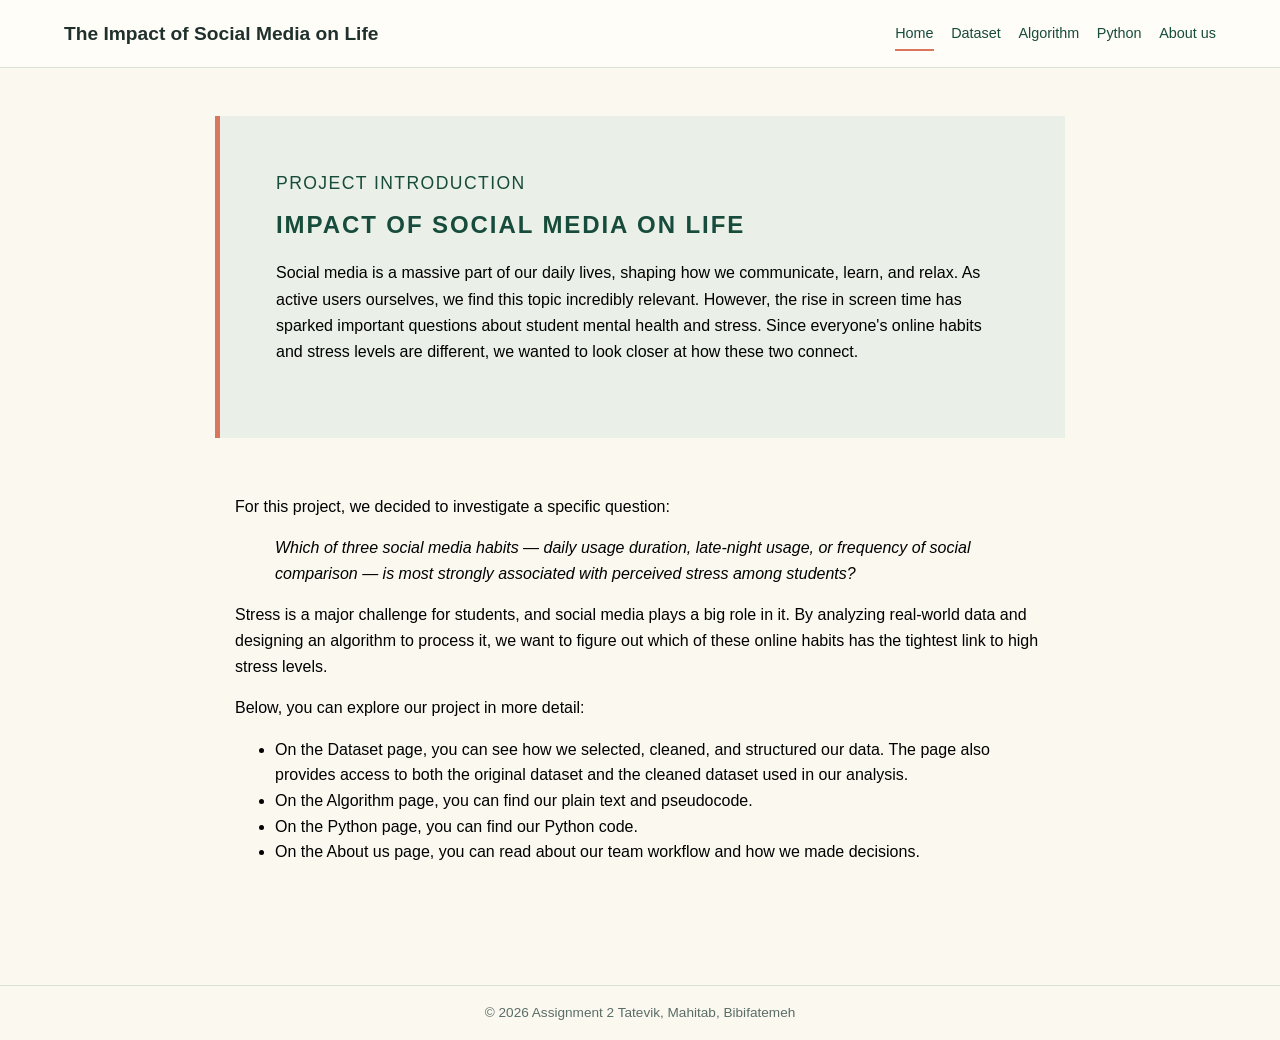
<file: index.html>
<!DOCTYPE html>
<html lang="en">
<head>
	<meta charset="UTF-8">
	<meta name="viewport" content="width=device-width, initial-scale=1.0">
	<meta name="description" content="Assignment 2: Design Algorithms">
	<title>Impact of social Media</title>
	<link rel="stylesheet" href="style.css">
</head>
<body>
	<header class="site-header">
		<a class="site-name" href="index.html">  The Impact of Social Media on Life </a>
		<nav aria-label="Main navigation">
			<a href="index.html"aria-current="page">Home</a>
			<a href="dataset.html">Dataset</a>
			<a href="algorithm.html" >Algorithm</a>
			<a href="Python.html">Python</a>
			<a href="People.html">About us</a>
		</nav>
	</header>

	<main class="page-content">
            <section class="welcome" aria-labelledby="welcome-title">
                <h1 id="welcome-title"class="eyebrow">Project Introduction</h1>
                <h2 class="eyebrow">Impact of social media on life</h2>
            
                <p>
                    Social media is a massive part of our daily lives, shaping how we
                    communicate, learn, and relax. As active users ourselves, we find
                    this topic incredibly relevant. However, the rise in screen time
                    has sparked important questions about student mental health and
                    stress. Since everyone's online habits and stress levels are
                    different, we wanted to look closer at how these two connect.
                </p>
			</section>    
		<section  class= "specific-question">
                <p>
                    For this project, we decided to investigate a specific question:
                </p>
            
                <blockquote>
                    <em>
                        Which of three social media habits — daily usage duration,
                        late-night usage, or frequency of social comparison — is
                        most strongly associated with perceived stress among students?
                    </em>
                </blockquote>
            
                <p>
                    Stress is a major challenge for students, and social media plays
                    a big role in it. By analyzing real-world data and designing an
                    algorithm to process it, we want to figure out which of these
                    online habits has the tightest link to high stress levels.
                </p>
            
                <p>Below, you can explore our project in more detail:</p>
            
                <ul>
                    <li>
                        On the Dataset page, you can see how we selected, cleaned, and structured our data.
						The page also provides access to both the original dataset
						and the cleaned dataset used in our analysis. 
                    </li>
                    <li>
                        On the Algorithm page, you can find our plain text
                        and pseudocode.
                    </li>
					 <li>
                        On the Python page, you can find our Python code.
                    </li>
                    <li>
                        On the About us page, you can read about our team
                        workflow and how we made decisions.
                    </li>
                </ul>
            
             </section>
        </main>
		<footer class="site-footer">
			<p>&copy; 2026  Assignment 2          Tatevik, Mahitab, Bibifatemeh</p>
		</footer>
</body>
</html>
</file>
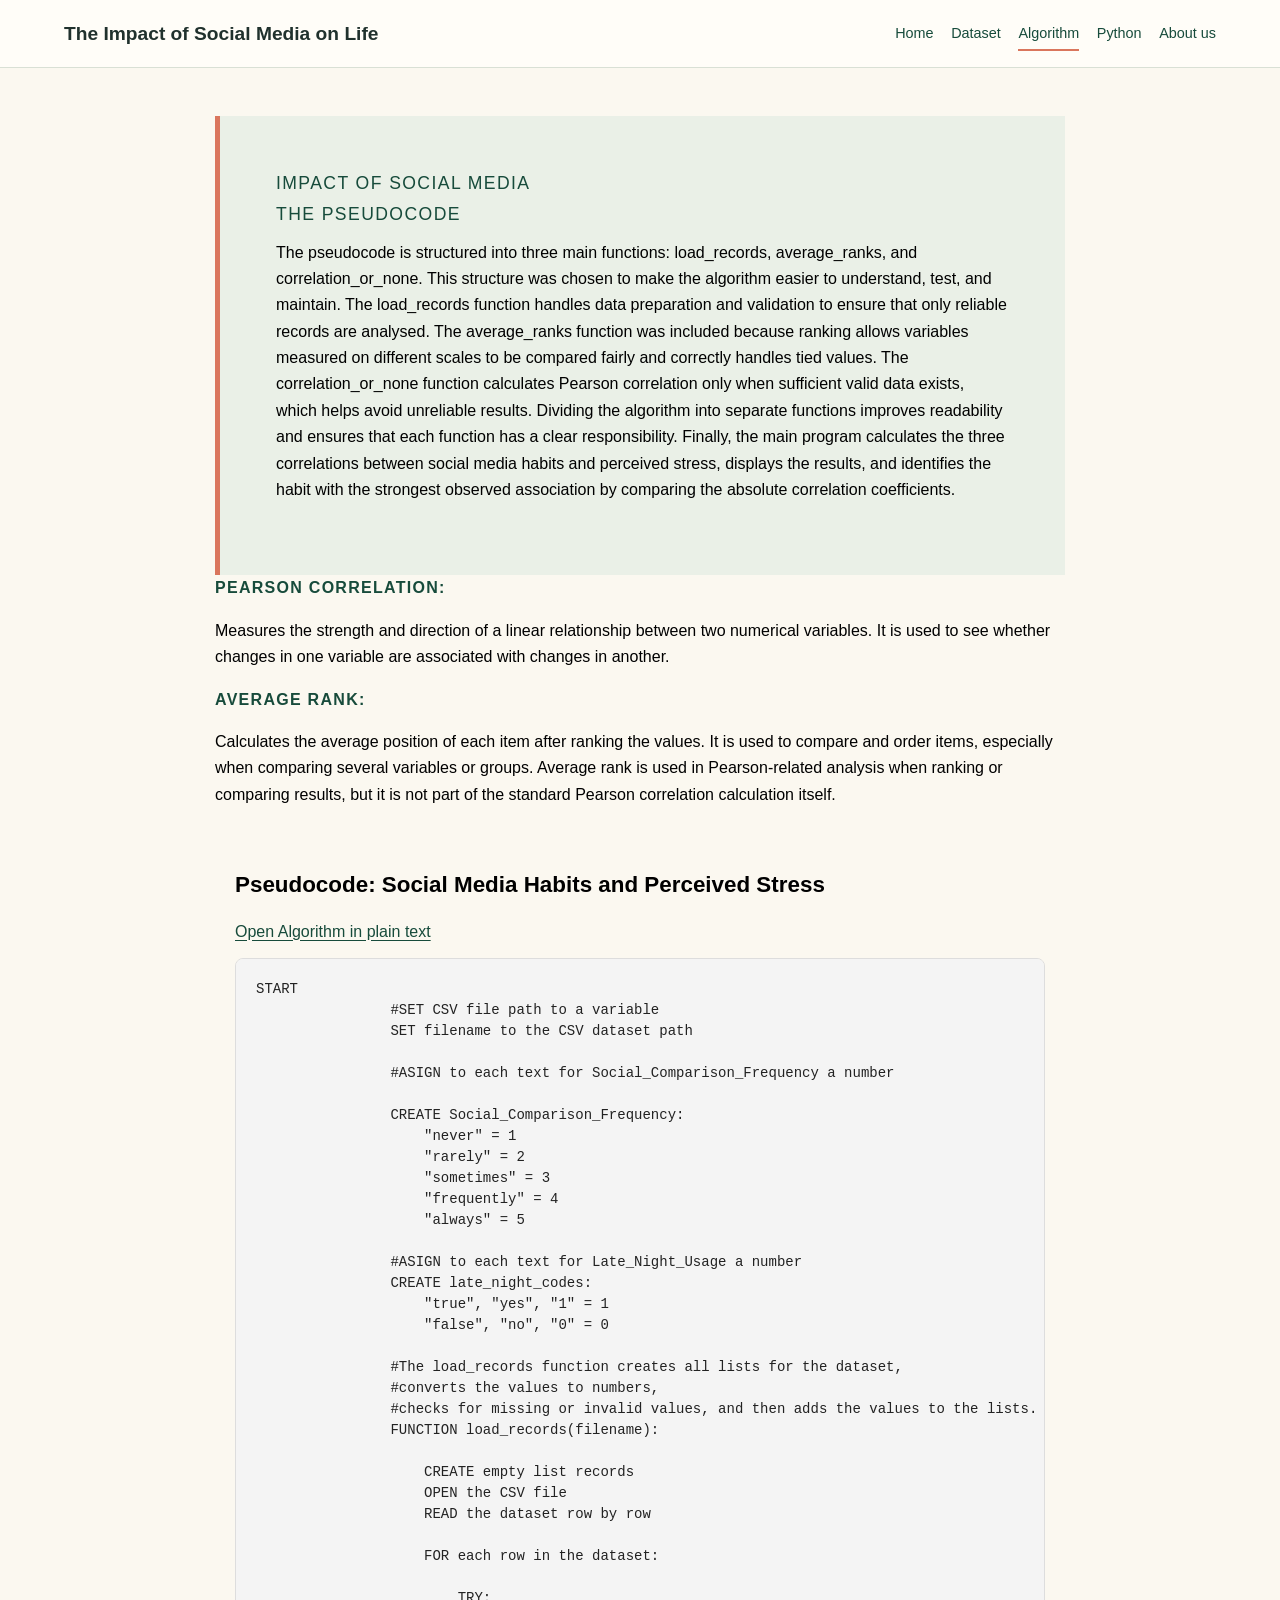
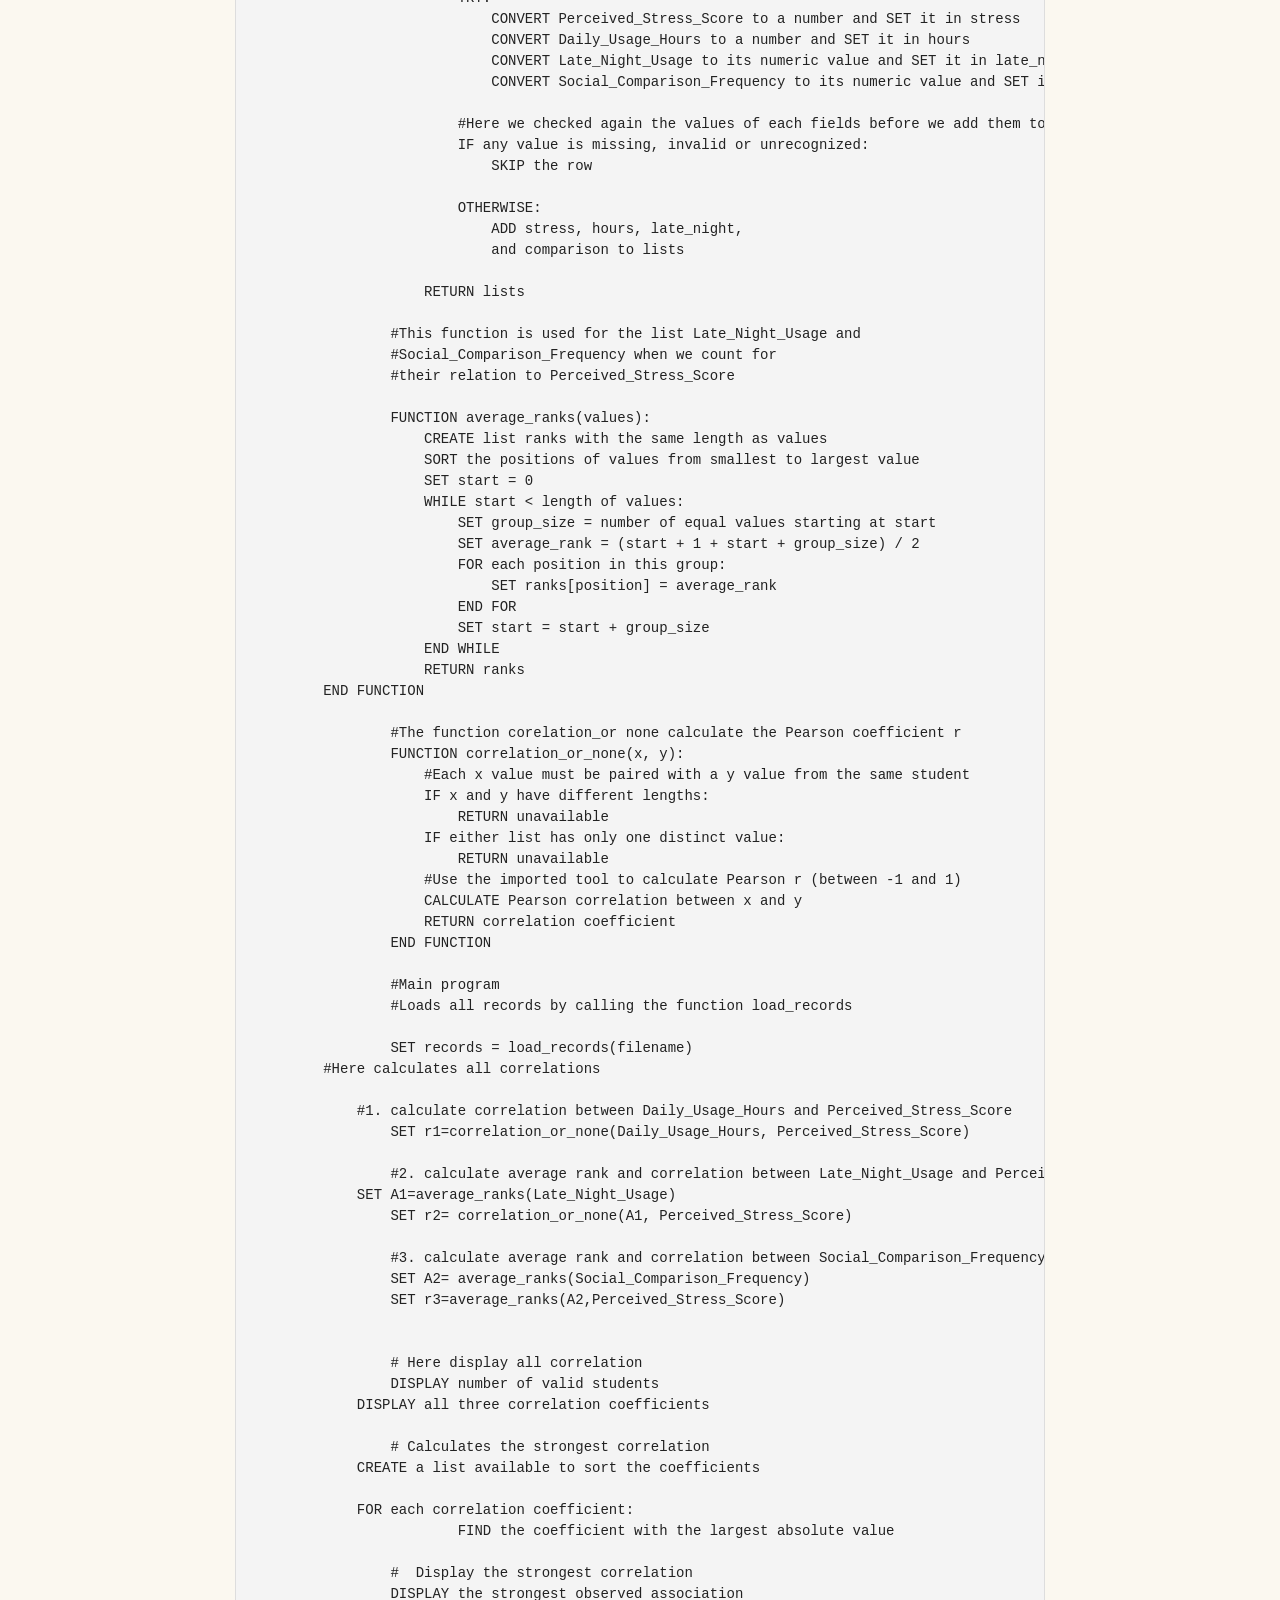
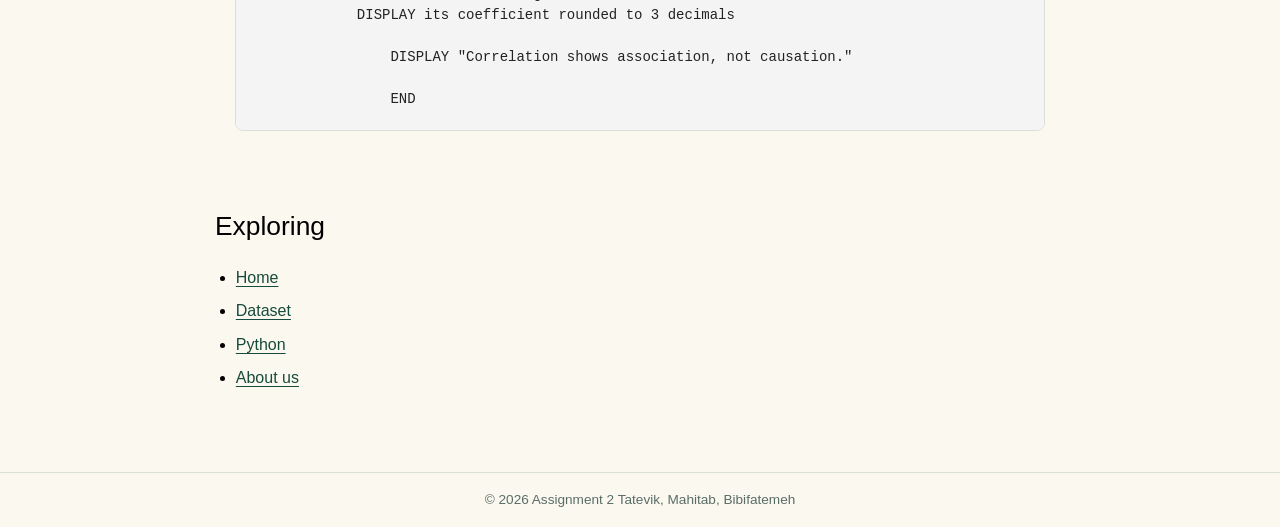
<file: algorithm.html>
<!DOCTYPE html>
<html lang="en">
<head>
	<meta charset="UTF-8">
	<meta name="viewport" content="width=device-width, initial-scale=1.0">
	<meta name="description" content="Assignment 2: Design Algorithms">
	<title>Impact of social Media</title>
	<link rel="stylesheet" href="style.css">
</head>
<body>
	<header class="site-header">
		<a class="site-name" href="index.html">  The Impact of Social Media on Life </a>
		<nav aria-label="Main navigation">
			<a href="index.html">Home</a>
			<a href="dataset.html">Dataset</a>
			<a href="algorithm.html" aria-current="page">Algorithm</a>
			<a href="Python.html">Python</a>
			<a href="People.html">About us</a>
		</nav>
	</header>

	<main class="page-content">
		<section class="welcome" aria-labelledby="dataset-title">
			<h1 id="title"  class="eyebrow">Impact of Social Media</h1>
			<h1 id="title"  class="eyebrow">The pseudocode</h1>
			<p>The pseudocode is structured into three main functions: load_records, average_ranks, and correlation_or_none. 
				This structure was chosen to make the algorithm easier to understand, test, and maintain. 
				The load_records function handles data preparation and validation to ensure that only reliable records are analysed. 
				The average_ranks function was included because ranking allows variables measured on different scales to be compared fairly and correctly handles tied values.
				The correlation_or_none function calculates Pearson correlation only when sufficient valid data exists, which helps avoid unreliable results. 
				Dividing the algorithm into separate functions improves readability and ensures that each function has a clear responsibility.
				Finally, the main program calculates the three correlations between social media habits and perceived stress, displays the results, 
				and identifies the habit with the strongest observed association by comparing the absolute correlation coefficients.</p>
		</section>
		<section class="dataset">
		<p id="title"  class="eyebrow">Pearson correlation:</p>	
		<p> Measures the strength and direction of a linear relationship between two numerical variables. 
				It is used to see whether changes in one variable are associated with changes in another.</p>	
		<p id="title"  class="eyebrow">Average rank: </p>	
		<p>
				Calculates the average position of each item after ranking the values. It is used to compare and order items,
				especially when comparing several variables or groups. Average rank is used in Pearson-related analysis when ranking or comparing results, 
				but it is not part of the standard Pearson correlation calculation itself.</p>
		</section>	
		<section class="pseudocode">
		  <h2>Pseudocode: Social Media Habits and Perceived Stress
		 </h2>
		<a href="Plaintext.html">Open Algorithm in plain text</a>
		  <pre><code>START
		#SET CSV file path to a variable
		SET filename to the CSV dataset path
        
		#ASIGN to each text for Social_Comparison_Frequency a number
			    
		CREATE Social_Comparison_Frequency:
		    "never" = 1
		    "rarely" = 2
		    "sometimes" = 3
		    "frequently" = 4
		    "always" = 5
			  
		#ASIGN to each text for Late_Night_Usage a number
		CREATE late_night_codes:
		    "true", "yes", "1" = 1
		    "false", "no", "0" = 0
		
		#The load_records function creates all lists for the dataset, 
		#converts the values to numbers, 
		#checks for missing or invalid values, and then adds the values to the lists.
		FUNCTION load_records(filename):
		
		    CREATE empty list records
		    OPEN the CSV file
		    READ the dataset row by row
		
		    FOR each row in the dataset:
		
		        TRY:
		            CONVERT Perceived_Stress_Score to a number and SET it in stress
		            CONVERT Daily_Usage_Hours to a number and SET it in hours
		            CONVERT Late_Night_Usage to its numeric value and SET it in late_night
		            CONVERT Social_Comparison_Frequency to its numeric value and SET it in comparison
			  
	        	#Here we checked again the values of each fields before we add them to lists
		        IF any value is missing, invalid or unrecognized:
		            SKIP the row
		
		        OTHERWISE:
		            ADD stress, hours, late_night,
		            and comparison to lists
		
		    RETURN lists
		
		#This function is used for the list Late_Night_Usage and  
		#Social_Comparison_Frequency when we count for 
		#their relation to Perceived_Stress_Score 
			  
		FUNCTION average_ranks(values):
		    CREATE list ranks with the same length as values
		    SORT the positions of values from smallest to largest value
		    SET start = 0
		    WHILE start < length of values:
		        SET group_size = number of equal values starting at start
		        SET average_rank = (start + 1 + start + group_size) / 2
		        FOR each position in this group:
		            SET ranks[position] = average_rank
		        END FOR
		        SET start = start + group_size
		    END WHILE
		    RETURN ranks
        END FUNCTION

		#The function corelation_or none calculate the Pearson coefficient r
		FUNCTION correlation_or_none(x, y):
		    #Each x value must be paired with a y value from the same student
		    IF x and y have different lengths:
		        RETURN unavailable
		    IF either list has only one distinct value:
		        RETURN unavailable
		    #Use the imported tool to calculate Pearson r (between -1 and 1)
		    CALCULATE Pearson correlation between x and y
		    RETURN correlation coefficient
		END FUNCTION

		#Main program 
		#Loads all records by calling the function load_records
				
		SET records = load_records(filename)
        #Here calculates all correlations 
			
	    #1. calculate correlation between Daily_Usage_Hours and Perceived_Stress_Score
		SET r1=correlation_or_none(Daily_Usage_Hours, Perceived_Stress_Score)
				
		#2. calculate average rank and correlation between Late_Night_Usage and Perceived_Stress_Score			
	    SET A1=average_ranks(Late_Night_Usage)
		SET r2= correlation_or_none(A1, Perceived_Stress_Score) 
				
		#3. calculate average rank and correlation between Social_Comparison_Frequency and Perceived_Stress_Score		
		SET A2=	average_ranks(Social_Comparison_Frequency)
		SET r3=average_ranks(A2,Perceived_Stress_Score)
		
	
		# Here display all correlation 
		DISPLAY number of valid students
	    DISPLAY all three correlation coefficients

		# Calculates the strongest correlation
	    CREATE a list available to sort the coefficients
		
	    FOR each correlation coefficient:
			FIND the coefficient with the largest absolute value

		#  Display the strongest correlation 
		DISPLAY the strongest observed association
	    DISPLAY its coefficient rounded to 3 decimals
		
		DISPLAY "Correlation shows association, not causation."
		
		END</code></pre>
		</section>

		<section class="content-section" aria-labelledby="start-title">
			<h2 id="start-title">Exploring</h2>
			<ul class="link-list">
				<li><a href="index.html">Home</a></li>
				<li><a href="dataset.html">Dataset</a></li>
				<li><a href="Python.html">Python</a></li>
				<li><a href="People.html">About us</a></li>
			</ul>
		</section>
		
</main>

	<footer class="site-footer">
		<p>&copy; 2026  Assignment 2          Tatevik, Mahitab, Bibifatemeh</p>
	</footer>
</body>
</html>
</file>
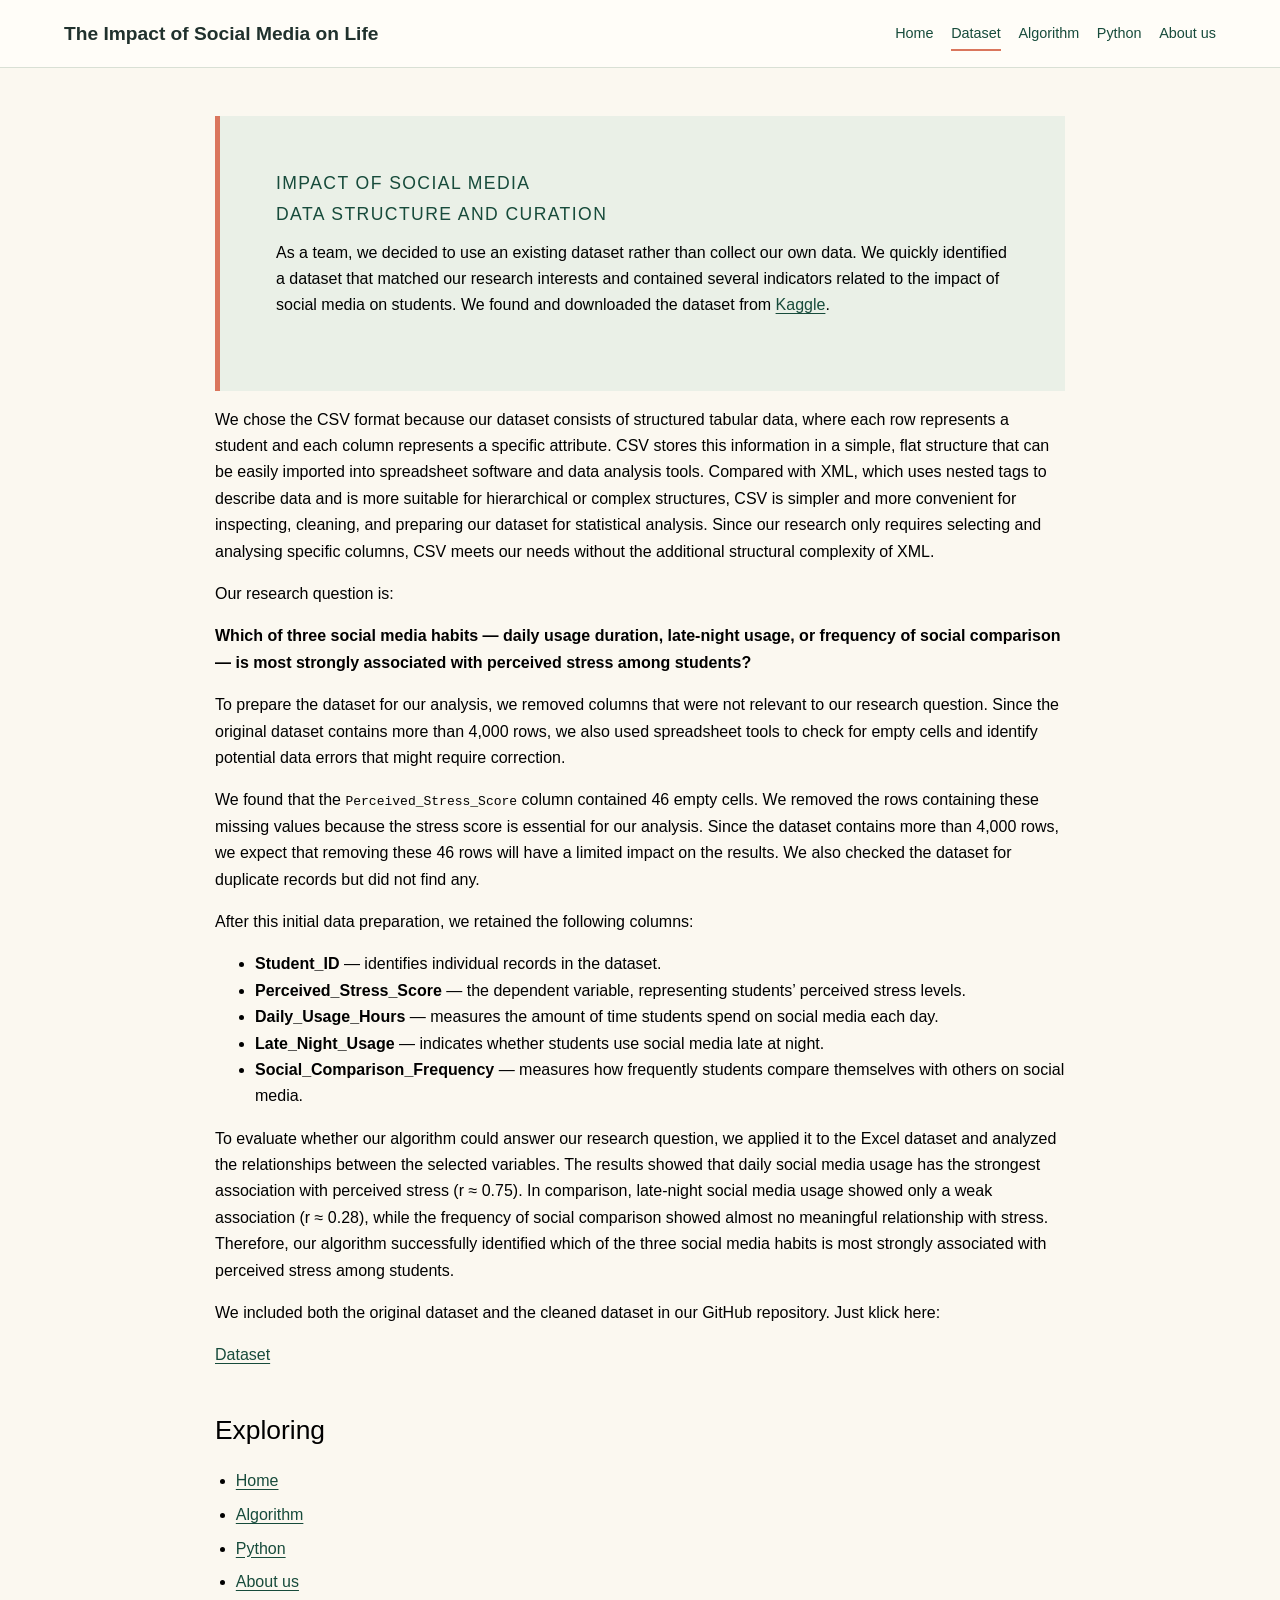
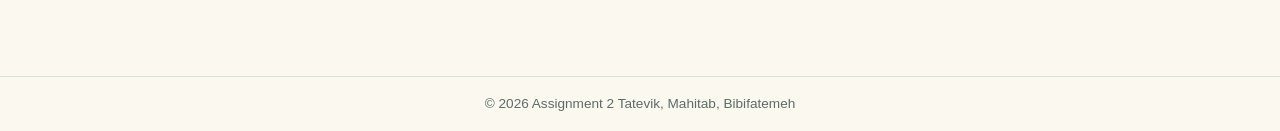
<file: dataset.html>
<!DOCTYPE html>
<html lang="en">
<head>
	<meta charset="UTF-8">
	<meta name="viewport" content="width=device-width, initial-scale=1.0">
	<meta name="description" content="Assignment 2: Design Algorithms">
	<title>Impact of social Media</title>
	<link rel="stylesheet" href="style.css">
</head>
<body>
	<header class="site-header">
		<a class="site-name" href="index.html">  The Impact of Social Media on Life </a>
		<nav aria-label="Main navigation">
			<a href="index.html">Home</a>
			<a href="dataset.html" aria-current="page">Dataset</a>
			<a href="algorithm.html">Algorithm</a>
			<a href="Python.html">Python</a>
			<a href="People.html">About us</a>
		</nav>
	</header>
	<main class="page-content">
		<section class="welcome"  aria-labelledby="welcome-title">
				<h1 id="title" class="eyebrow">Impact of Social Media</h1>
			    <h1 class="eyebrow">Data structure and curation</h1>
				<p>
    As a team, we decided to use an existing dataset rather than collect our own data. We quickly identified a dataset that matched our research interests and contained several indicators related to the impact of social media on students. We found and downloaded the dataset from
    <a href="https://www.kaggle.com/" target="_blank" rel="noopener noreferrer">Kaggle</a>.
		</section>
		<section class="dataset">
			</p>
			
			<p>
			    We chose the CSV format because our dataset consists of structured tabular data, where each row represents a student and each column represents a specific attribute. CSV stores this information in a simple, flat structure that can be easily imported into spreadsheet software and data analysis tools. Compared with XML, which uses nested tags to describe data and is more suitable for hierarchical or complex structures, CSV is simpler and more convenient for inspecting, cleaning, and preparing our dataset for statistical analysis. Since our research only requires selecting and analysing specific columns, CSV meets our needs without the additional structural complexity of XML.
			</p>
			
			<p>
			    Our research question is:
			</p>
			
			<p>
			    <strong>
			        Which of three social media habits — daily usage duration, late-night usage, or frequency of social comparison — is most strongly associated with perceived stress among students?
			    </strong>
			</p>
			
			<p>
			    To prepare the dataset for our analysis, we removed columns that were not relevant to our research question. Since the original dataset contains more than 4,000 rows, we also used spreadsheet tools to check for empty cells and identify potential data errors that might require correction.
			</p>
			
			<p>
			    We found that the <code>Perceived_Stress_Score</code> column contained 46 empty cells. We removed the rows containing these missing values because the stress score is essential for our analysis. Since the dataset contains more than 4,000 rows, we expect that removing these 46 rows will have a limited impact on the results. We also checked the dataset for duplicate records but did not find any.
			</p>
			
			<p>
			    After this initial data preparation, we retained the following columns:
			</p>
			
			<ul>
			    <li><strong>Student_ID</strong> — identifies individual records in the dataset.</li>
			    <li><strong>Perceived_Stress_Score</strong> — the dependent variable, representing students’ perceived stress levels.</li>
			    <li><strong>Daily_Usage_Hours</strong> — measures the amount of time students spend on social media each day.</li>
			    <li><strong>Late_Night_Usage</strong> — indicates whether students use social media late at night.</li>
			    <li><strong>Social_Comparison_Frequency</strong> — measures how frequently students compare themselves with others on social media.</li>
			</ul>
			<p>
			    To evaluate whether our algorithm could answer our research question, we applied it to the Excel
				dataset and analyzed the relationships between the selected variables. The results showed that daily
				social media usage has the strongest association with perceived stress (r ≈ 0.75). In comparison,
				late-night social media usage showed only a weak association (r ≈ 0.28), while the frequency of social 
				comparison showed almost no meaningful relationship with stress. Therefore, our algorithm successfully
				identified which of the three social media habits is most strongly associated with perceived stress among students.
			</p>	
			<p>
			    We included both the original dataset and the cleaned dataset in our GitHub repository. Just klick here:
			</p>
			<a href="https://github.com/BibifatemehVahabZadehMousavi/DLT.A2.Mahi.Tate.Bibi/tree/29099b3bca5f1d083b49bc76ffcb99844cbc45b1/data" download>
    Dataset
</a>
		</section>
		<section class="content-section" aria-labelledby="start-title">
			<h2 id="start-title">Exploring</h2>
			<ul class="link-list">
				<li><a href="index.html">Home</a></li>
				<li><a href="algorithm.html">Algorithm</a></li>
				<li><a href="Python.html">Python</a></li>
				<li><a href="People.html">About us</a></li>
			</ul>
		</section>
	</main>

	<footer class="site-footer">
		<p>&copy; 2026  Assignment 2          Tatevik, Mahitab, Bibifatemeh</p>
	</footer>
</body>
</html>
</file>
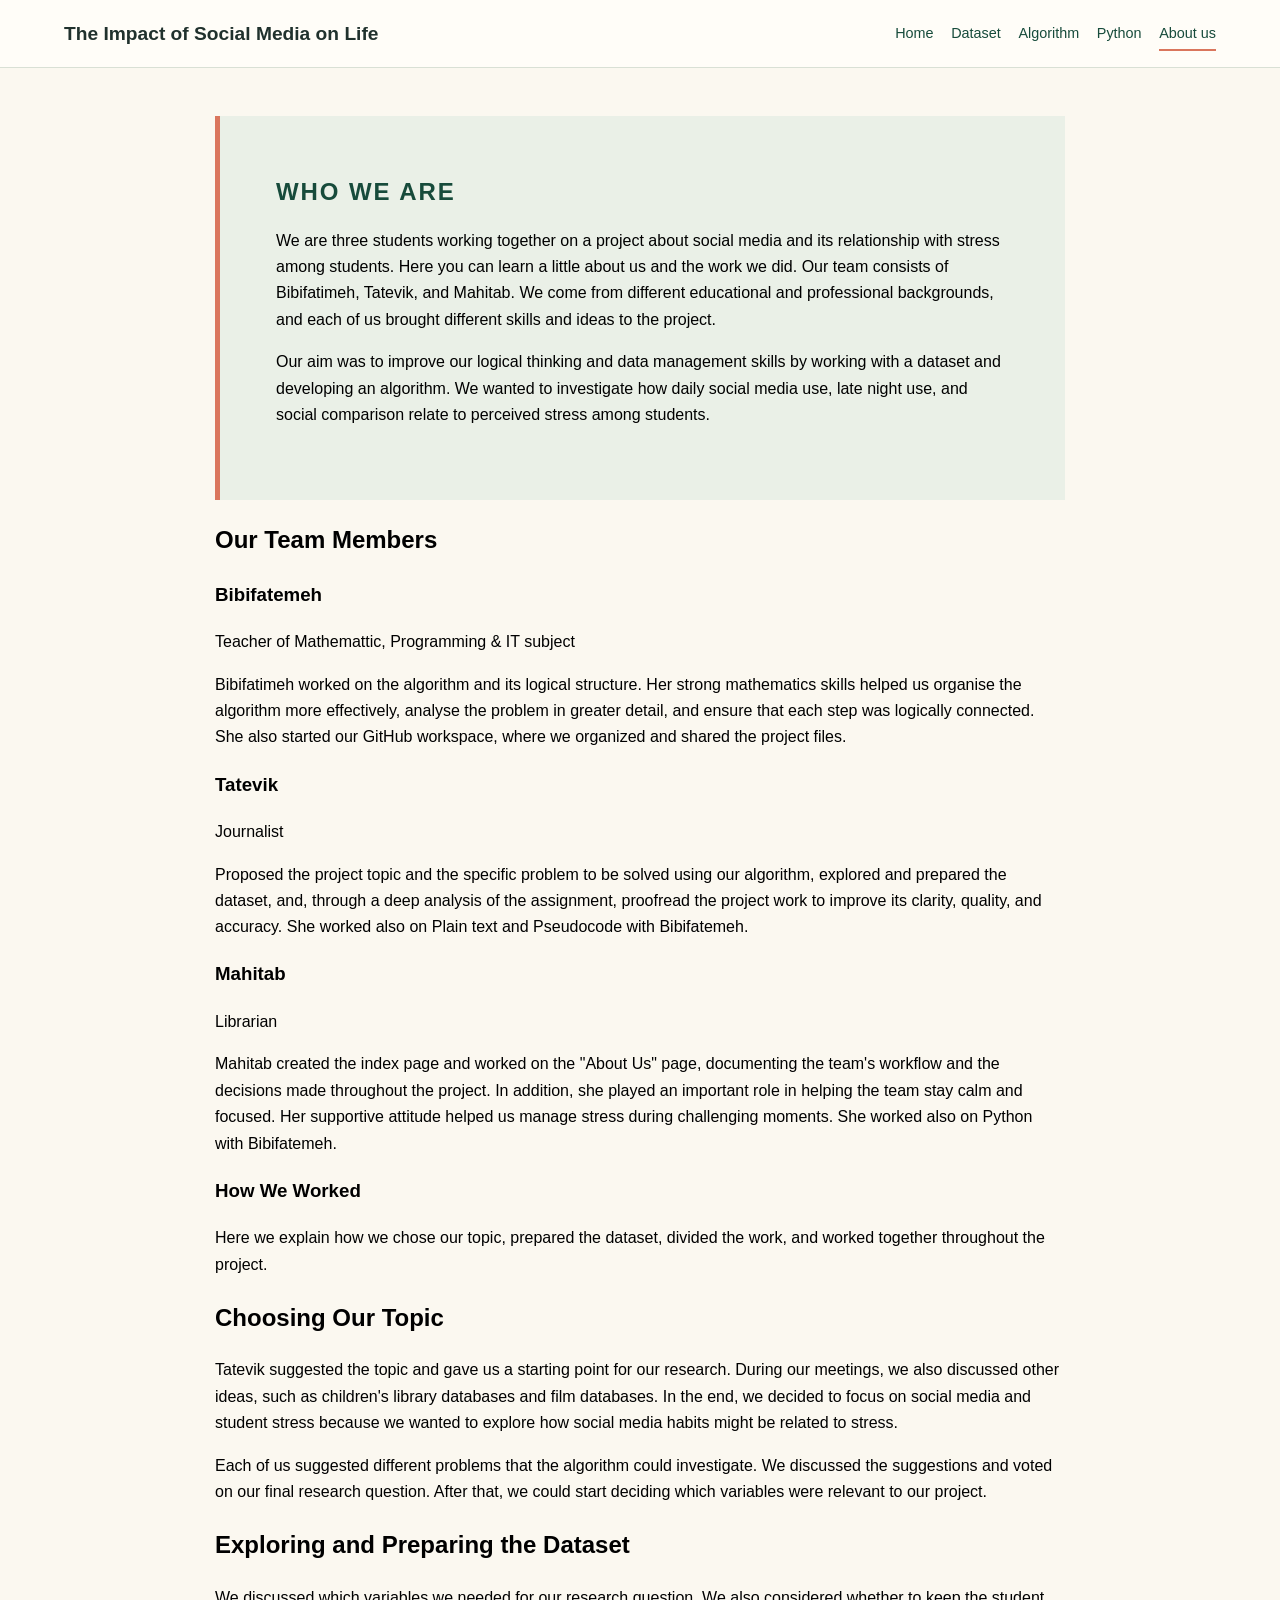
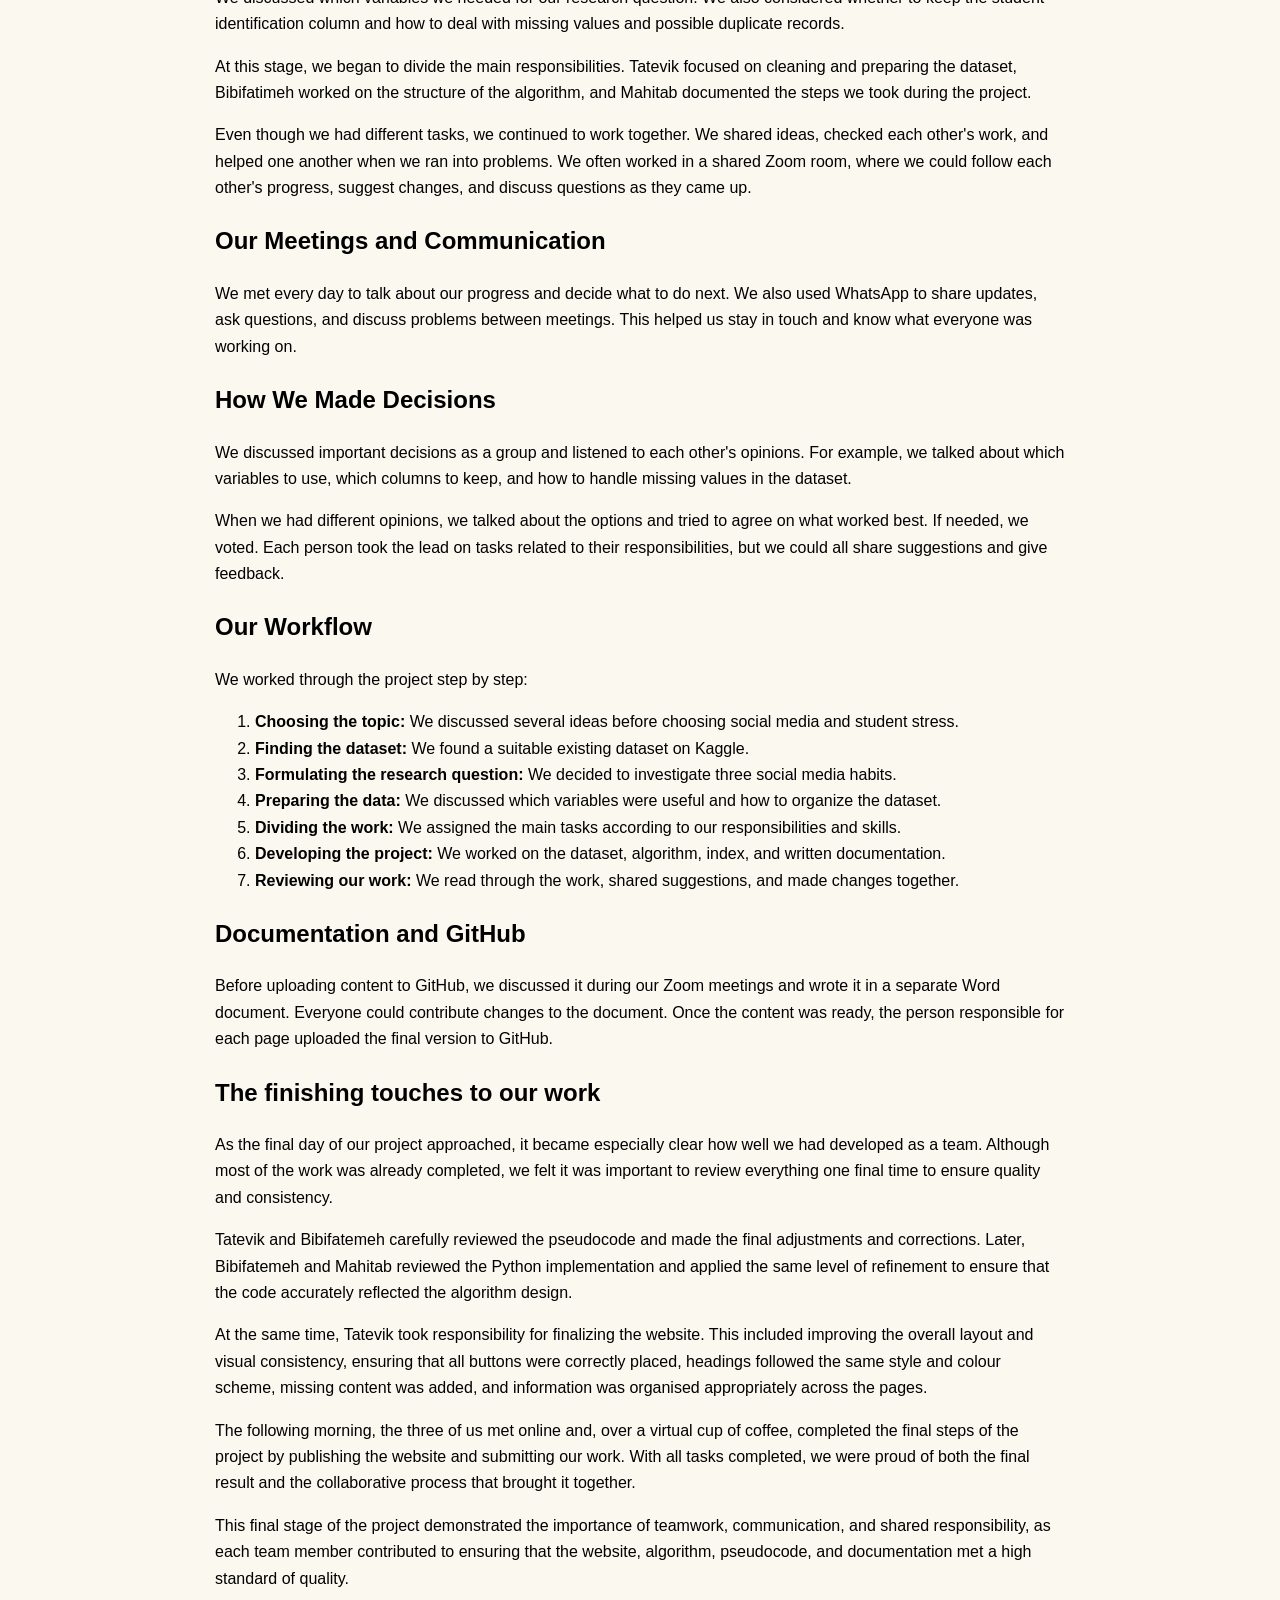
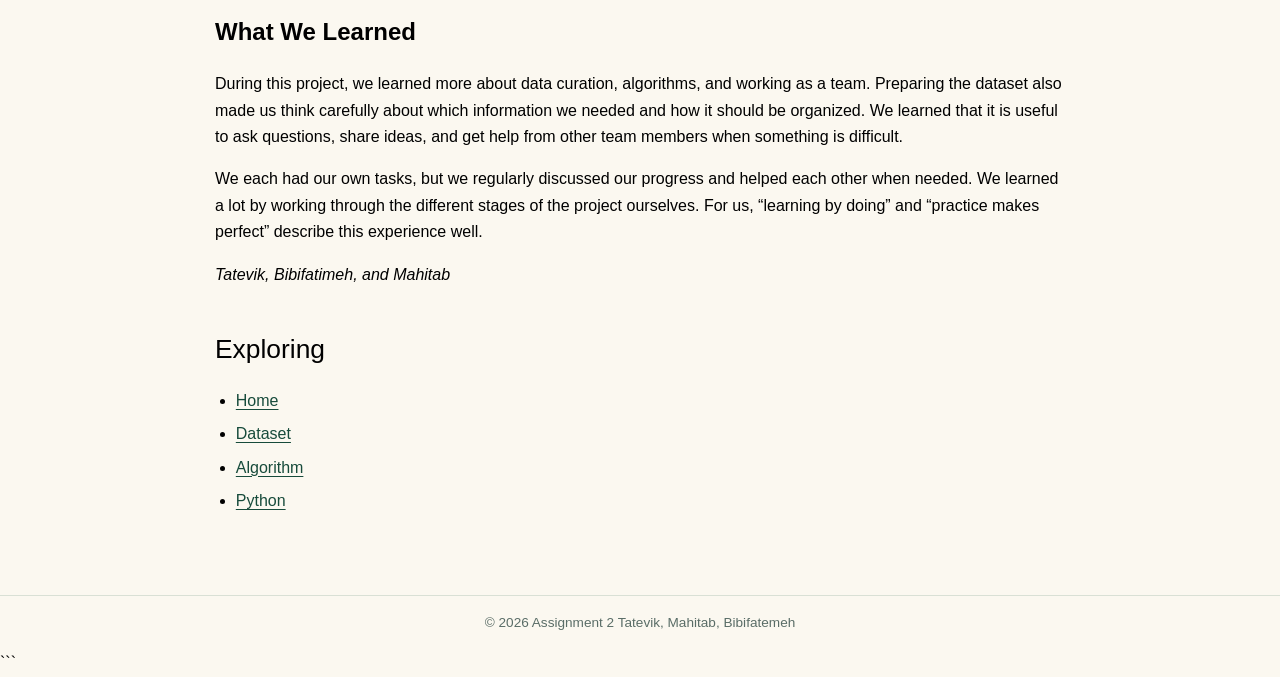
<file: People.html>
<!DOCTYPE html>
<html lang="en">
<head>
    <meta charset="UTF-8">
    <meta name="viewport" content="width=device-width, initial-scale=1.0">
    <meta name="description" content="Learn how our team worked together on The Impact of Social Media on Life project.">
    <title>How We Worked | The Impact of Social Media on Life</title>
    <link rel="stylesheet" href="style.css">
</head>

<body>

    <header class="site-header">
        <a class="site-name" href="index.html">
            The Impact of Social Media on Life
        </a>				
        <nav aria-label="Main navigation">
            <a href="index.html">Home</a>
            <a href="dataset.html">Dataset</a>
            <a href="algorithm.html">Algorithm</a>
            <a href="Python.html">Python</a>
			<a href="People.html" aria-current="page">About us</a>
        </nav>
    </header>

    <main class="page-content">
        <section class="welcome">
		<h2 class="eyebrow">Who We Are</h2>

            <p>
                We are three students working together on a project about
                social media and its relationship with stress among students.
                Here you can learn a little about us and the work we did.
				Our team consists of Bibifatimeh, Tatevik, and Mahitab.
                We come from different educational and professional
                backgrounds, and each of us brought different skills
                and ideas to the project.
            </p>

            <p>
                Our aim was to improve our logical thinking and data
                management skills by working with a dataset and developing
                an algorithm. We wanted to investigate how daily social
                media use, late night use, and social comparison relate
                to perceived stress among students.
            </p>
	</section>
	<section class="People">
            <h2>Our Team Members</h2>

            <div class="team-grid">

                <article class="team-card">
                    <h3>Bibifatemeh</h3>

                    <p class="team-role">Teacher of Mathemattic, Programming & IT subject</p>

                    <p>
                        Bibifatimeh worked on the algorithm and its logical structure.
						Her strong mathematics skills helped us organise the algorithm more effectively,
						analyse the problem in greater detail, and ensure that each step was logically connected. 
						She also started our GitHub workspace, where we organized and shared the project files.
                    </p>
                </article>

                <article class="team-card">
                    <h3>Tatevik</h3>

                    <p class="team-role">Journalist</p>

                    <p>
                        Proposed the project topic and the specific problem to be solved
                        using our algorithm, explored and prepared the dataset, and, 
                        through a deep analysis of the assignment, proofread the project work 
                        to improve its clarity, quality, and accuracy. 
						She worked also on Plain text and Pseudocode with Bibifatemeh.
                    </p>
                </article>

                <article class="team-card">
                    <h3>Mahitab</h3>

                    <p class="team-role">Librarian</p>

                    <p>
                        Mahitab created the index page and worked on the "About Us" page, 
						documenting the team's workflow and the decisions made throughout the project. 
						In addition, she played an important role in helping the team stay calm and focused.
						Her supportive attitude helped us manage stress during challenging moments.
					    She worked also on Python with Bibifatemeh.
                    </p>
            <h1>How We Worked</h1>

            <p class="page-intro">
                Here we explain how we chose our topic, prepared the dataset,
                divided the work, and worked together throughout the project.
            </p>

            <h2>Choosing Our Topic</h2>

            <p>
                Tatevik suggested the topic and gave us a starting point
                for our research. During our meetings, we also discussed
                other ideas, such as children's library databases and film
                databases. In the end, we decided to focus on social media
                and student stress because we wanted to explore how social
                media habits might be related to stress.
            </p>

            <p>
                Each of us suggested different problems that the algorithm
                could investigate. We discussed the suggestions and voted
                on our final research question. After that, we could start
                deciding which variables were relevant to our project.
            </p>

            <h2>Exploring and Preparing the Dataset</h2>

            <p>
                We discussed which variables we needed for our research
                question. We also considered whether to keep the student
                identification column and how to deal with missing values
                and possible duplicate records.
            </p>

            <p>
                At this stage, we began to divide the main responsibilities.
                Tatevik focused on cleaning and preparing the dataset,
                Bibifatimeh worked on the structure of the algorithm, and
                Mahitab documented the steps we took during the project.
            </p>

            <p>
                Even though we had different tasks, we continued to work
                together. We shared ideas, checked each other's work, and
                helped one another when we ran into problems. We often
                worked in a shared Zoom room, where we could follow each
                other's progress, suggest changes, and discuss questions
                as they came up.
            </p>

            <h2>Our Meetings and Communication</h2>

            <p>
                We met every day to talk about our progress and decide
                what to do next. We also used WhatsApp to share updates,
                ask questions, and discuss problems between meetings.
                This helped us stay in touch and know what everyone
                was working on.
            </p>

            <h2>How We Made Decisions</h2>

            <p>
                We discussed important decisions as a group and listened
                to each other's opinions. For example, we talked about
                which variables to use, which columns to keep, and how
                to handle missing values in the dataset.
            </p>

            <p>
                When we had different opinions, we talked about the
                options and tried to agree on what worked best. If
                needed, we voted. Each person took the lead on tasks
                related to their responsibilities, but we could all
                share suggestions and give feedback.
            </p>

            <h2>Our Workflow</h2>

            <p>
                We worked through the project step by step:
            </p>

            <ol class="workflow-list">
                <li>
                    <strong>Choosing the topic:</strong>
                    We discussed several ideas before choosing social
                    media and student stress.
                </li>

                <li>
                    <strong>Finding the dataset:</strong>
                    We found a suitable existing dataset on Kaggle.
                </li>

                <li>
                    <strong>Formulating the research question:</strong>
                    We decided to investigate three social media habits.
                </li>

                <li>
                    <strong>Preparing the data:</strong>
                    We discussed which variables were useful and how
                    to organize the dataset.
                </li>

                <li>
                    <strong>Dividing the work:</strong>
                    We assigned the main tasks according to our
                    responsibilities and skills.
                </li>

                <li>
                    <strong>Developing the project:</strong>
                    We worked on the dataset, algorithm, index, and
                    written documentation.
                </li>

                <li>
                    <strong>Reviewing our work:</strong>
                    We read through the work, shared suggestions,
                    and made changes together.
                </li>
            </ol>

            <h2>Documentation and GitHub</h2>

            <p>
                Before uploading content to GitHub, we discussed it
                during our Zoom meetings and wrote it in a separate
                Word document. Everyone could contribute changes to
                the document. Once the content was ready, the person
                responsible for each page uploaded the final version
                to GitHub.
            </p>
					
            <h2>The finishing touches to our work</h2>
			<p>	
				As the final day of our project approached, it became especially
				clear how well we had developed as a team. Although most of the work
				was already completed, we felt it was important to review everything
				one final time to ensure quality and consistency.
			</p>
				
            <p>
				Tatevik and Bibifatemeh carefully reviewed the pseudocode and made the
				final adjustments and corrections. Later, Bibifatemeh and Mahitab reviewed 
				the Python implementation and applied the same level of refinement to
				ensure that the code accurately reflected the algorithm design.
			</p>	
				
            <p> 
				At the same time, Tatevik took responsibility for finalizing the website. This included
				improving the overall layout and visual consistency, ensuring that all buttons were correctly placed,
				headings followed the same style and colour scheme, missing content was added, and information was 
				organised appropriately across the pages.
			</p>	
				
            <p> 
				The following morning, the three of us met online and, over a virtual cup of coffee, 
				completed the final steps of the project by publishing the website and submitting 
				our work. With all tasks completed, we were proud of both the final result and 
				the collaborative process that brought it together.
			</p>	
                This final stage of the project demonstrated the importance of teamwork, 
				communication, and shared responsibility, as each team member contributed
				to ensuring that the website, algorithm, pseudocode, and documentation met 
				a high standard of quality.
			</p>
					
            <h2>What We Learned</h2>
            
            <p>
                During this project, we learned more about data
                curation, algorithms, and working as a team. Preparing
                the dataset also made us think carefully about which
                information we needed and how it should be organized.
                We learned that it is useful to ask questions, share
                ideas, and get help from other team members when
                something is difficult.
            </p>

            <p>
                We each had our own tasks, but we regularly discussed
                our progress and helped each other when needed. We
                learned a lot by working through the different stages
                of the project ourselves. For us, “learning by doing”
                and “practice makes perfect” describe this experience well.
            </p>

            <p class="team-signature">
                <em>Tatevik, Bibifatimeh, and Mahitab</em>
            </p>

         <section class="content-section" aria-labelledby="start-title">
			<h2 id="start-title">Exploring</h2>
			<ul class="link-list">
				<li><a href="index.html">Home</a></li>
				<li><a href="dataset.html">Dataset</a></li>
				<li><a href="algorithm.html">Algorithm</a></li>
				<li><a href="Python.html">Python</a></li>
	
			</ul>
		</section>
        </section>
    </main>

      <footer class="site-footer">
		<p>&copy; 2026  Assignment 2          Tatevik, Mahitab, Bibifatemeh</p>
	  </footer>
</body>
</html>
```
</file>
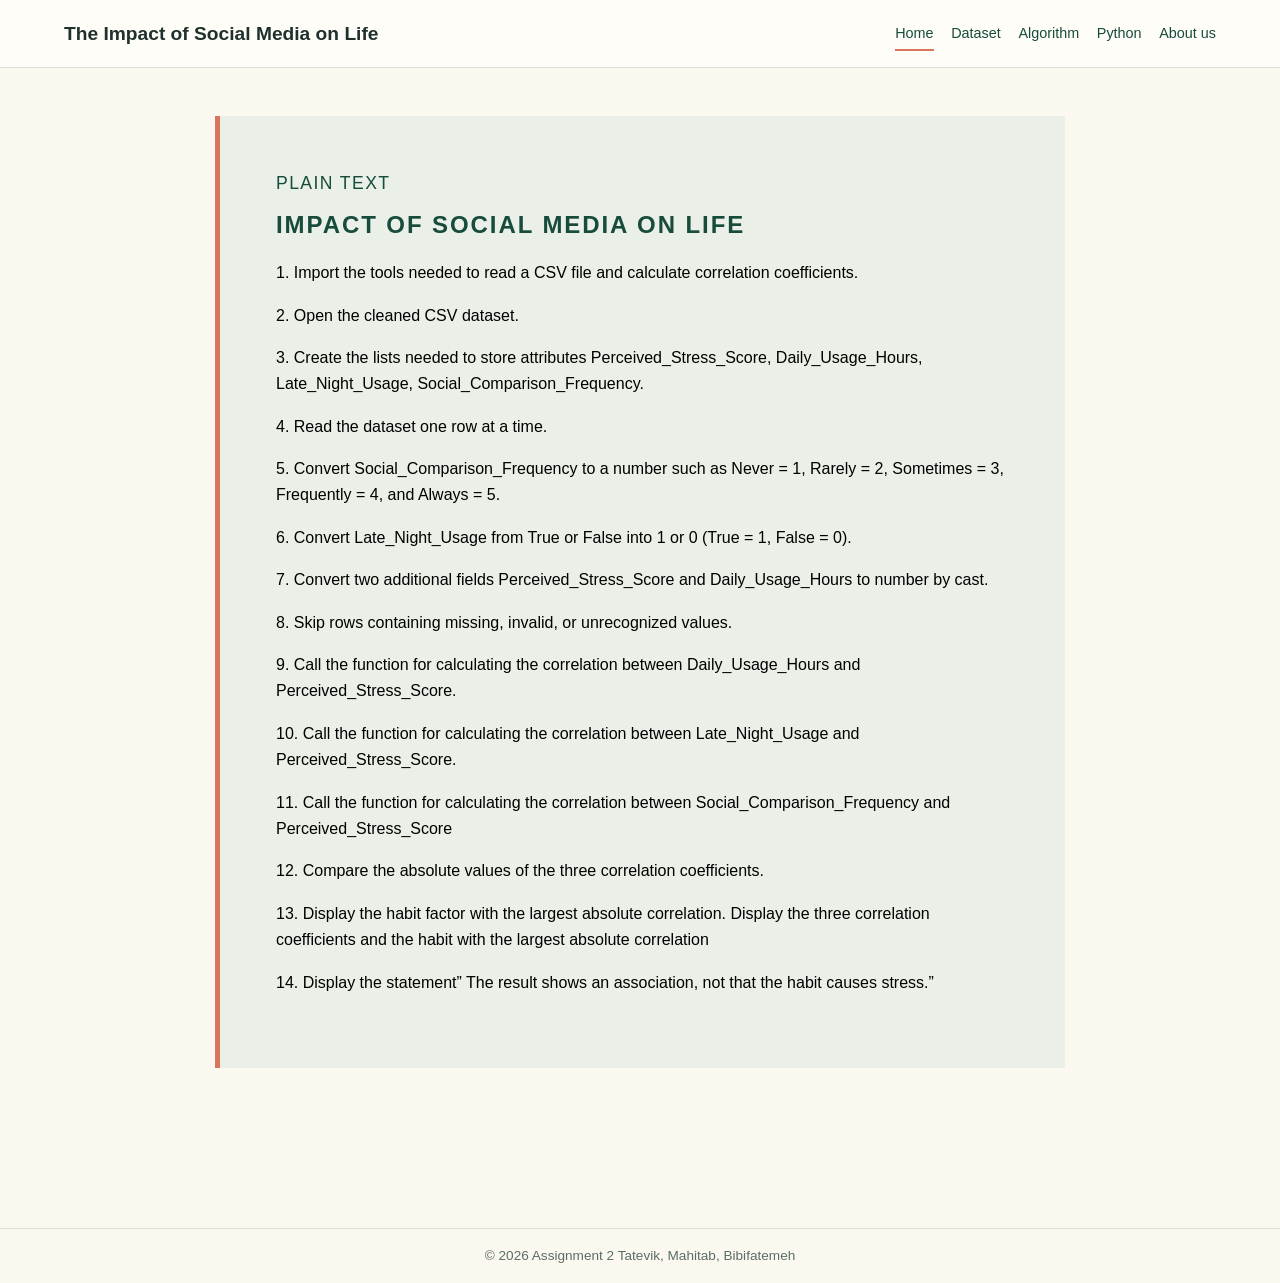
<file: Plaintext.html>
<!DOCTYPE html>
<html lang="en">
<head>
	<meta charset="UTF-8">
	<meta name="viewport" content="width=device-width, initial-scale=1.0">
	<meta name="description" content="Assignment 2: Design Algorithms">
	<title>Impact of social Media</title>
	<link rel="stylesheet" href="style.css">
</head>
<body>
	<header class="site-header">
		<a class="site-name" href="index.html">  The Impact of Social Media on Life </a>
		<nav aria-label="Main navigation">
			<a href="index.html"aria-current="page">Home</a>
			<a href="dataset.html">Dataset</a>
			<a href="algorithm.html" >Algorithm</a>
			<a href="Python.html">Python</a>
			<a href="People.html">About us</a>
		</nav>
	</header>

	<main class="page-content">
            <section class="welcome" aria-labelledby="welcome-title">
                <h1 id="welcome-title"class="eyebrow">plain text</h1>
                <h2 class="eyebrow">Impact of social media on life</h2>
        
 <p>1.	 Import the tools needed to read a CSV file and calculate correlation coefficients. </p>			
<p>2.	Open the cleaned CSV dataset.</p>	
<p>3.	Create the lists needed to store attributes Perceived_Stress_Score, Daily_Usage_Hours, Late_Night_Usage, Social_Comparison_Frequency.</p>
<p>4.	Read the dataset one row at a time.
<p>5.	Convert Social_Comparison_Frequency to a number such as Never = 1, Rarely = 2, Sometimes = 3, Frequently = 4, and Always = 5. </p>
<p>6.	Convert Late_Night_Usage from True or False into 1 or 0 (True = 1, False = 0). </p>
<p>7.	Convert two additional fields Perceived_Stress_Score and Daily_Usage_Hours to number by cast. </p>
<p>8.	Skip rows containing missing, invalid, or unrecognized values. </p>
<p>9.	Call the function for calculating the correlation between Daily_Usage_Hours  and Perceived_Stress_Score. </p>
<p>10.	Call the function for calculating the correlation between Late_Night_Usage  and Perceived_Stress_Score. </p>
<p>11.	Call the function for calculating the correlation between Social_Comparison_Frequency and Perceived_Stress_Score </p>
<p>12.	Compare the absolute values of the three correlation coefficients. </p>
<p>13.	Display the habit factor with the largest absolute correlation. Display the three correlation coefficients and the habit with the largest absolute correlation </p>
<p>14.	Display the statement” The result shows an association, not that the habit causes stress.” </p>
                </p>
			</section>    
		<section  class= "specific-question">
                <p>
                    
                </p>
            
             </section>
        </main>
		<footer class="site-footer">
			<p>&copy; 2026  Assignment 2          Tatevik, Mahitab, Bibifatemeh</p>
		</footer>
</body>
</html>
</file>
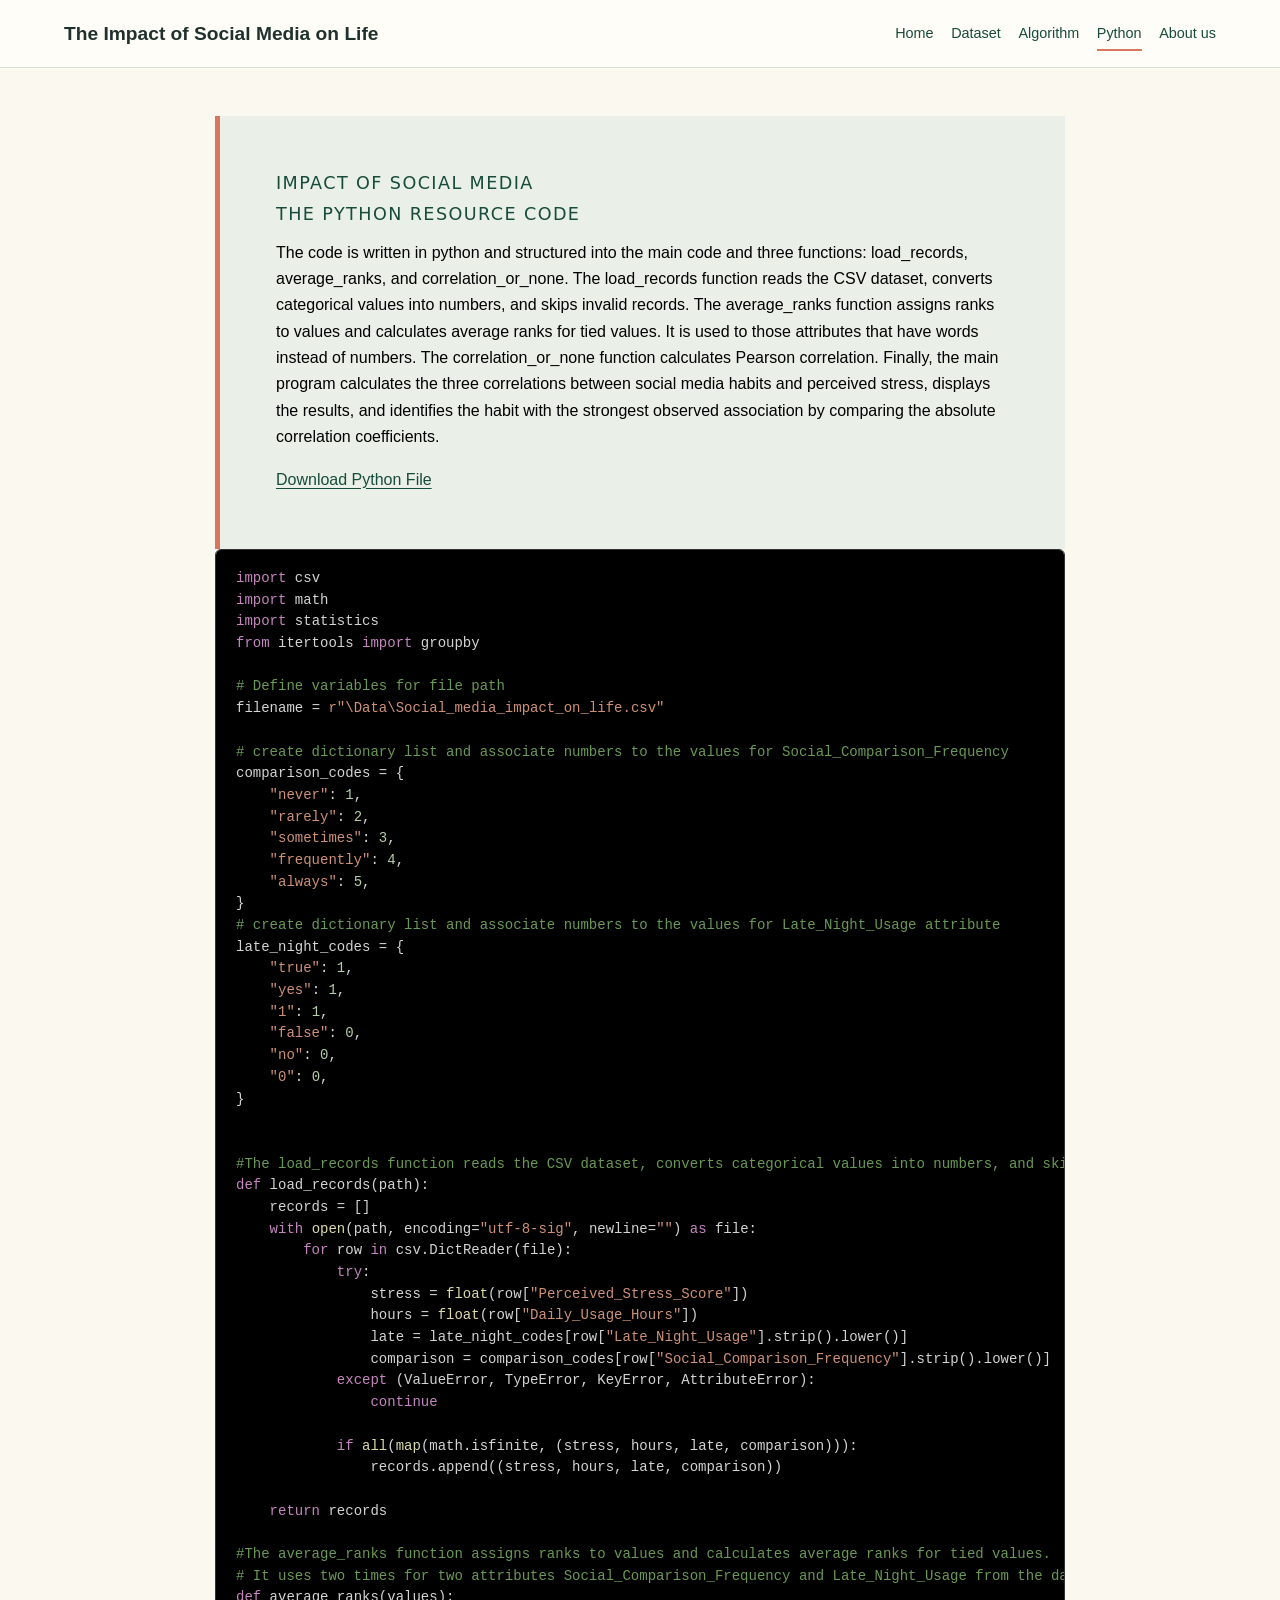
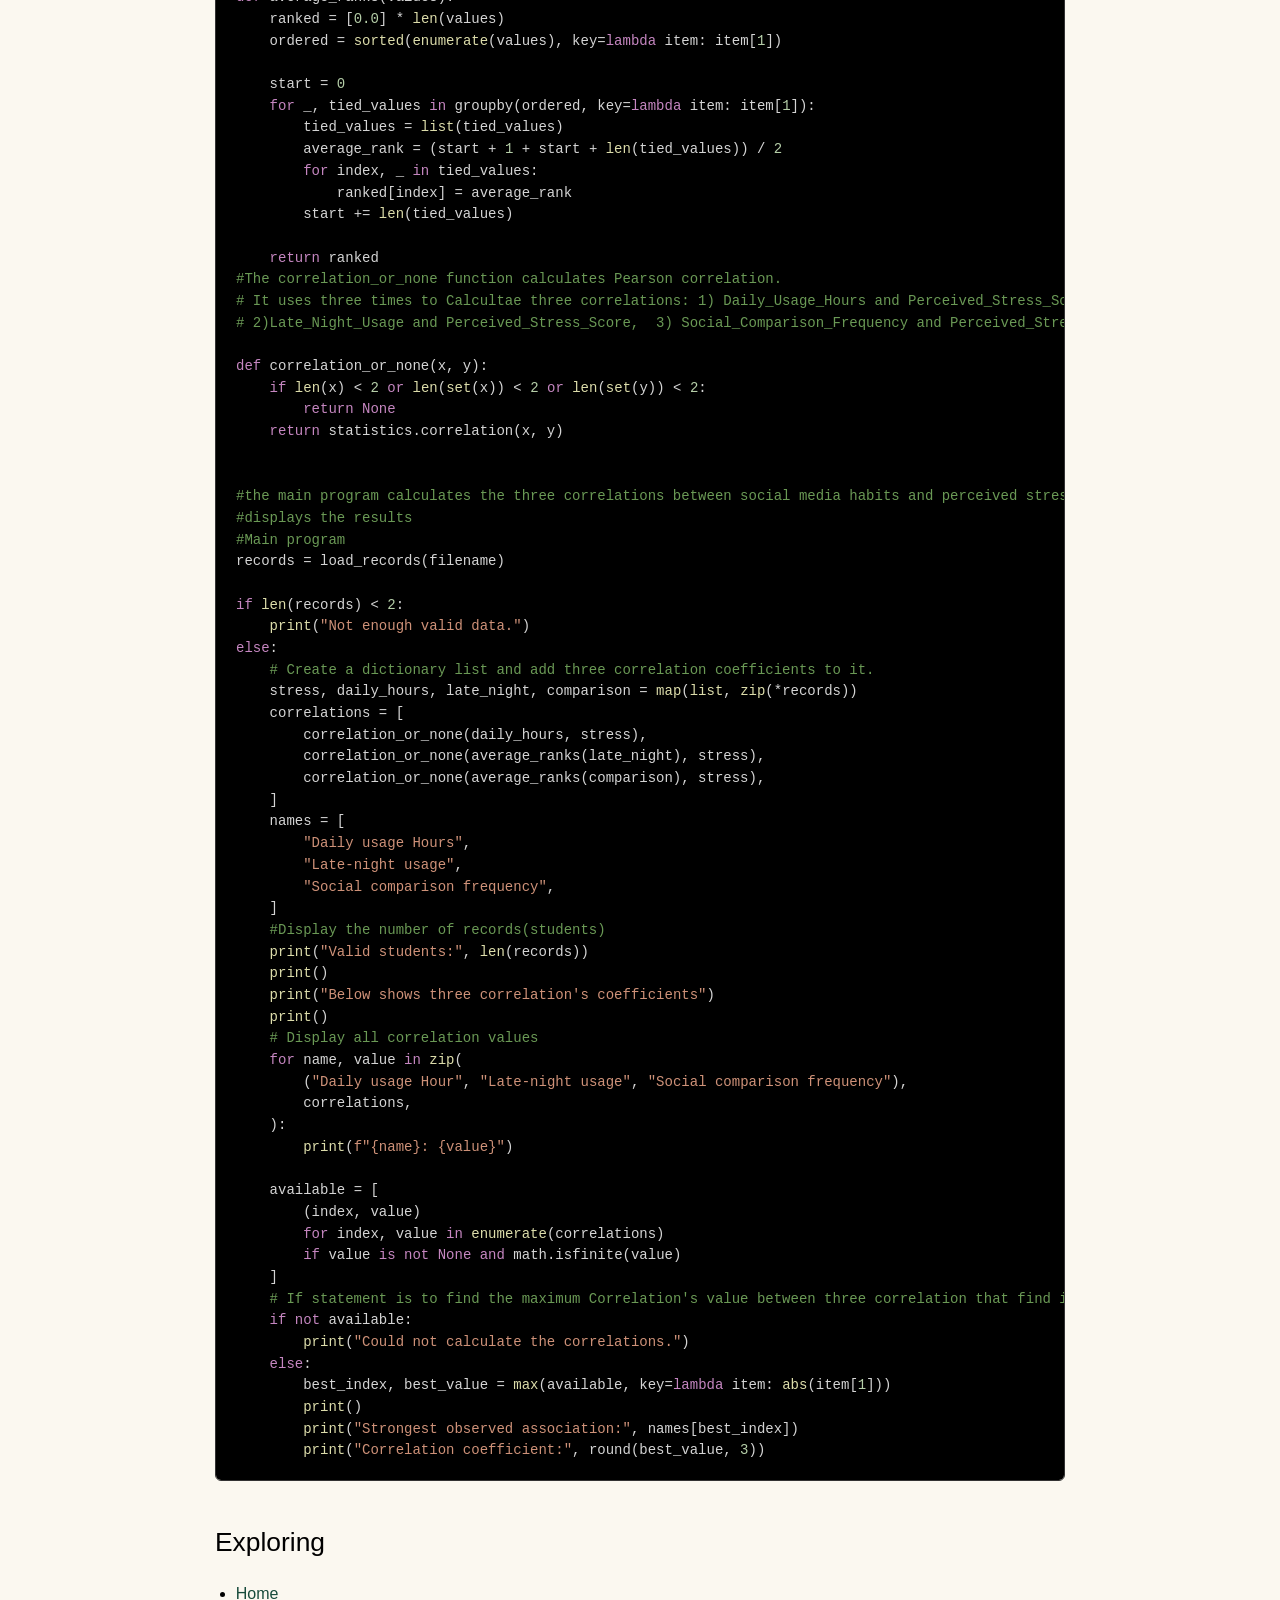
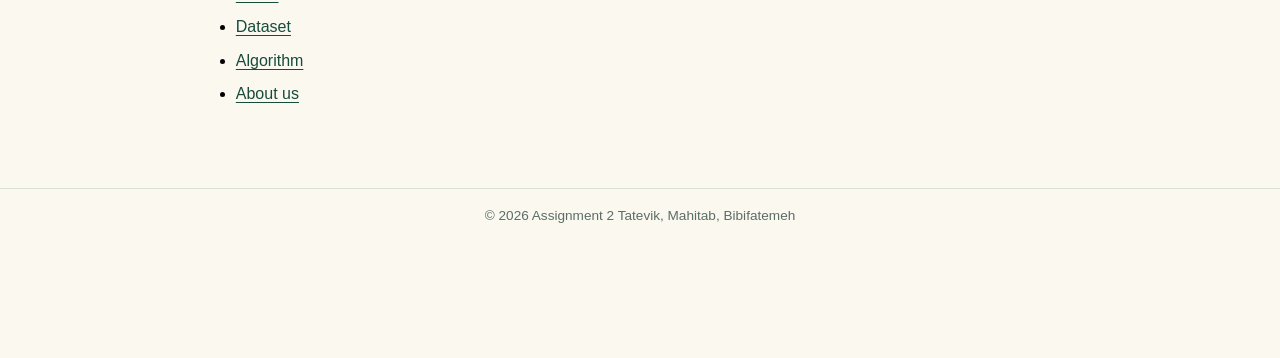
<file: Python.html>
<!doctype html>
<html lang="en">
<head>
  <meta charset="utf-8">
  <meta name="viewport" content="width=device-width, initial-scale=1">
  <link rel="stylesheet" href="style.css">
  <style>
   h1 {
      margin: 0 0 16px;
      color: #e6e6e6;
      font: 600 16px/1.4 system-ui, sans-serif;
    }
	pre {
      box-sizing: border-box;
      max-width: 100%;
      margin: 0;
      padding: 18px 20px;
      overflow: auto;
      border: 1px solid #333;
      border-radius: 6px;
      background: #000;
      font: 14px/1.55 Consolas, "Courier New", monospace;
      tab-size: 4;
    }
     code { color: #d4d4d4; }
    .keyword { color: #c586c0; }
    .string { color: #ce9178; }
    .comment { color: #6a9955; }
    .number { color: #b5cea8; }
    .builtin { color: #dcdcaa; }
    .operator { color: #d4d4d4; }
  </style>
</head>
<body>
  <header class="site-header">
		<a class="site-name" href="index.html"> The Impact of Social Media on Life </a>
		<nav aria-label="Main navigation">
			<a href="index.html">Home</a>
			<a href="dataset.html">Dataset</a>
			<a href="algorithm.html">Algorithm</a>
			<a href="Python.html" aria-current="page">Python</a>
			<a href="People.html">About us</a>
		</nav>
	</header>

	<main class="page-content">
		<section class="welcome" aria-labelledby="dataset-title">
			<h1 id="title"  class="eyebrow">Impact of Social Media</h1>
			<h1 id="title"  class="eyebrow">The python resource code</h1>
			<p>The code is written in python and structured into the main code and three functions: load_records, average_ranks, and correlation_or_none.
				The load_records function reads the CSV dataset, converts categorical values into numbers, and skips invalid records.
				The average_ranks function assigns ranks to values and calculates average ranks for tied values. 
				It is used to those attributes that have words instead of numbers.
				The correlation_or_none function calculates Pearson correlation. 
				Finally, the main program calculates the three correlations between social media habits and perceived stress, displays the results, 
				and identifies the habit with the strongest observed association by comparing the absolute correlation coefficients.</p>
			   <a href="https://github.com/BibifatemehVahabZadehMousavi/DLT.A2.Mahi.Tate.Bibi/blob/main/DLT.A2.Tate.Bibi.Mahi.Python.py">Download Python File</a>
		</section>
	<section>
  <pre><code id="code" color-scheme="dark" font-family="Courier New" background="#000" color="#d4d4d4"></code></pre>

  <script type="text/plain" id="source">import csv
import math
import statistics
from itertools import groupby

# Define variables for file path  
filename = r"\Data\Social_media_impact_on_life.csv"

# create dictionary list and associate numbers to the values for Social_Comparison_Frequency
comparison_codes = {
    "never": 1,
    "rarely": 2,
    "sometimes": 3,
    "frequently": 4,
    "always": 5,
}
# create dictionary list and associate numbers to the values for Late_Night_Usage attribute
late_night_codes = {
    "true": 1,
    "yes": 1,
    "1": 1,
    "false": 0,
    "no": 0,
    "0": 0,
}

	  
#The load_records function reads the CSV dataset, converts categorical values into numbers, and skips invalid records
def load_records(path):
    records = []
    with open(path, encoding="utf-8-sig", newline="") as file:
        for row in csv.DictReader(file):
            try:
                stress = float(row["Perceived_Stress_Score"])
                hours = float(row["Daily_Usage_Hours"])
                late = late_night_codes[row["Late_Night_Usage"].strip().lower()]
                comparison = comparison_codes[row["Social_Comparison_Frequency"].strip().lower()]
            except (ValueError, TypeError, KeyError, AttributeError):
                continue

            if all(map(math.isfinite, (stress, hours, late, comparison))):
                records.append((stress, hours, late, comparison))

    return records

#The average_ranks function assigns ranks to values and calculates average ranks for tied values. 
# It uses two times for two attributes Social_Comparison_Frequency and Late_Night_Usage from the dataset
def average_ranks(values):
    ranked = [0.0] * len(values)
    ordered = sorted(enumerate(values), key=lambda item: item[1])

    start = 0
    for _, tied_values in groupby(ordered, key=lambda item: item[1]):
        tied_values = list(tied_values)
        average_rank = (start + 1 + start + len(tied_values)) / 2
        for index, _ in tied_values:
            ranked[index] = average_rank
        start += len(tied_values)

    return ranked
#The correlation_or_none function calculates Pearson correlation. 
# It uses three times to Calcultae three correlations: 1) Daily_Usage_Hours and Perceived_Stress_Score
# 2)Late_Night_Usage and Perceived_Stress_Score,  3) Social_Comparison_Frequency and Perceived_Stress_Score
	  
def correlation_or_none(x, y):
    if len(x) < 2 or len(set(x)) < 2 or len(set(y)) < 2:
        return None
    return statistics.correlation(x, y)

	  
#the main program calculates the three correlations between social media habits and perceived stress,
#displays the results
#Main program			
records = load_records(filename)

if len(records) < 2:
    print("Not enough valid data.")
else:
	# Create a dictionary list and add three correlation coefficients to it.
    stress, daily_hours, late_night, comparison = map(list, zip(*records))
    correlations = [
        correlation_or_none(daily_hours, stress),
        correlation_or_none(average_ranks(late_night), stress),
        correlation_or_none(average_ranks(comparison), stress),
    ]
    names = [
        "Daily usage Hours",
        "Late-night usage",
        "Social comparison frequency",
    ]
	#Display the number of records(students)
    print("Valid students:", len(records))
    print()
    print("Below shows three correlation's coefficients")
	print()
	# Display all correlation values 
    for name, value in zip(
        ("Daily usage Hour", "Late-night usage", "Social comparison frequency"),
        correlations,
    ):
        print(f"{name}: {value}")

    available = [
        (index, value)
        for index, value in enumerate(correlations)
        if value is not None and math.isfinite(value)
    ]
	# If statement is to find the maximum Correlation's value between three correlation that find in the program
	if not available:
        print("Could not calculate the correlations.")
    else:
        best_index, best_value = max(available, key=lambda item: abs(item[1]))
        print()
        print("Strongest observed association:", names[best_index])
        print("Correlation coefficient:", round(best_value, 3))</script>
  <script>
    const source = document.getElementById("source").textContent.replace(/\r\n/g, "\n");
    const tokenPattern = /(#.*)|((?:[rRuUbBfF]{1,2})?(?:"""[\s\S]*?"""|'''[\s\S]*?'''|"(?:\\.|[^"\\])*"|'(?:\\.|[^'\\])*'))|(\b\d+(?:\.\d+)?(?:[eE][+-]?\d+)?\b)|(\b(?:False|None|True|and|as|assert|async|await|break|class|continue|def|del|elif|else|except|finally|for|from|global|if|import|in|is|lambda|nonlocal|not|or|pass|raise|return|try|while|with|yield)\b)|(\b(?:abs|all|any|bool|dict|enumerate|float|int|len|list|map|max|min|open|print|range|set|sorted|str|sum|tuple|zip)\b)|([+\-*/%=<>!&|^~]+)|([()[\]{},.:;])/gm;
    const escaped = (text) => text.replace(/[&<>"']/g, (char) => ({
      "&": "&amp;",
      "<": "&lt;",
      ">": "&gt;",
      '"': "&quot;",
      "'": "&#39;",
    })[char]);
    const classes = ["comment", "string", "number", "keyword", "builtin", "operator", ""];
    let html = "";
    let lastIndex = 0;

    for (const match of source.matchAll(tokenPattern)) {
      html += escaped(source.slice(lastIndex, match.index));
      const token = match[0];
      const groupIndex = match.findIndex((value, index) => index > 0 && value !== undefined);
      const className = classes[groupIndex - 1];
      html += className ? `<span class="${className}">${escaped(token)}</span>` : escaped(token);
      lastIndex = match.index + token.length;
    }

    html += escaped(source.slice(lastIndex));
    document.getElementById("code").innerHTML = html;
  </script>
 </section>	
		</section>
		<section class="content-section" aria-labelledby="start-title">
			<h2 id="start-title">Exploring</h2>
			<ul class="link-list">
				<li><a href="index.html">Home</a></li>
				<li><a href="dataset.html">Dataset</a></li>
				<li><a href="algorithm.html">Algorithm</a></li>
				<li><a href="People.html">About us</a></li>
			</ul>
		</section>
</main>
	<footer class="site-footer">
		<p>&copy; 2026  Assignment 2          Tatevik, Mahitab, Bibifatemeh</p>
	</footer>
 </body>
</html>
</file>
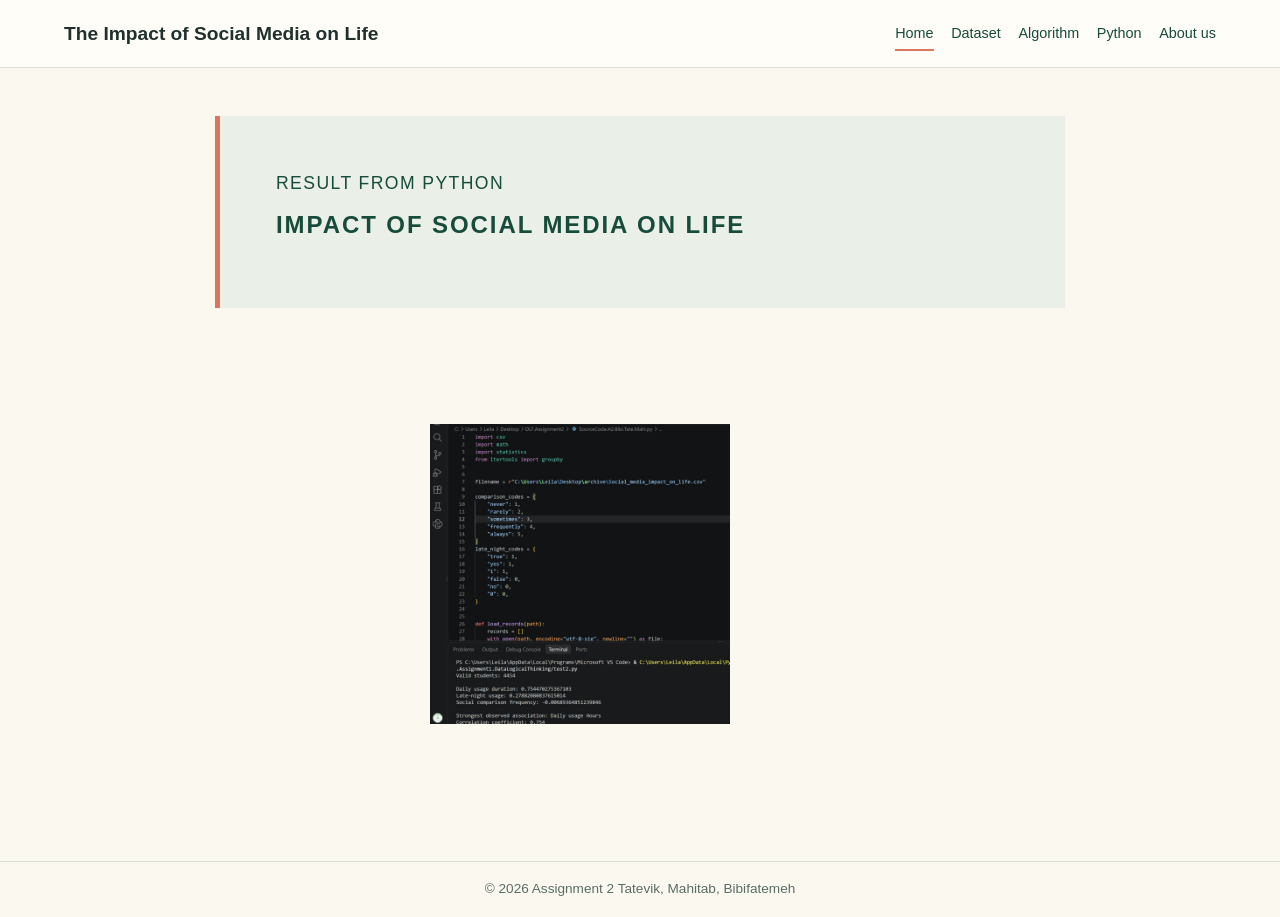
<file: ResultOfPython.html>
<!DOCTYPE html>
<html lang="en">
<head>
	<meta charset="UTF-8">
	<meta name="viewport" content="width=device-width, initial-scale=1.0">
	<meta name="description" content="Assignment 2: Design Algorithms">
	<title>Impact of social Media</title>
	<link rel="stylesheet" href="style.css">
</head>
<body>
	<header class="site-header">
		<a class="site-name" href="index.html">  The Impact of Social Media on Life </a>
		<nav aria-label="Main navigation">
			<a href="index.html"aria-current="page">Home</a>
			<a href="dataset.html">Dataset</a>
			<a href="algorithm.html" >Algorithm</a>
			<a href="Python.html">Python</a>
			<a href="People.html">About us</a>
		</nav>
	</header>

	<main class="page-content">
            <section class="welcome" aria-labelledby="welcome-title">
                <h1 id="welcome-title"class="eyebrow">Result from python</h1>
                <h2 class="eyebrow">Impact of social media on life</h2>
            
               
			</section>    
		<section  class= "specific-question"><pre><code>
			<div class="image-container">
   			 <img src="image/CutFromPython.jpeg" alt="Social media">
	</div>
     </pre></code>
    </section>
    </main>
		<footer class="site-footer">
			<p>&copy; 2026  Assignment 2          Tatevik, Mahitab, Bibifatemeh</p>
		</footer>
</body>
</html>
</file>
<file: style.css>
:root {
  color-scheme: light;
  --ink: #20312d;
  --muted: #5a6d67;
  --paper: #fbf8f0;
  --green: #246b55;
  --green-dark: #174b3b;
  --coral: #da765d;
  --line: #d9e0d5;
}

* {
  box-sizing: border-box;
}

body {
  min-height: 100vh;
  margin: 0;
  background: var(--paper);
  font-family: Arial, serif;
  font-size: 1 rem;
  line-height: 1.65;
}

a {
  color: var(--green-dark);
  text-underline-offset: 0.2em;
}

a:hover {
  color: #a94d38;
}

a:focus-visible {
  outline: 3px solid var(--coral);
  outline-offset: 3px;
}

.site-header {
  display: flex;
  align-items: center;
  justify-content: space-between;
  gap: 1.5rem;
  padding: 1rem clamp(1.25rem, 5vw, 4rem);
  border-bottom: 1px solid var(--line);
  background: #fffdf8;
}

.site-name {
  color: var(--ink);
  font-size: 1.2rem;
  font-weight: bold;
  text-decoration: none;
}

nav {
  display: flex;
  flex-wrap: wrap;
  gap: 0.35rem 1.1rem;
  font-family: Arial, sans-serif;
  font-size: 0.9rem;
}

nav a {
  padding: 0.35rem 0;
  text-decoration: none;
}

nav a[aria-current="page"] {
  color: var(--green-dark);
  box-shadow: inset 0 -2px var(--coral);
}

.page-content {
  width: min(100% - 2.5rem, 850px);
  min-height: calc(100vh - 150px);
  margin: 0 auto;
  padding: 3rem 0 4rem;
}

.welcome,
.page-heading {
  padding: clamp(1.5rem, 5vw, 3.5rem);
  border-left: 5px solid var(--coral);
  background: #eaf0e7;
}

.welcome h1,
.page-heading h1 {
  max-width: 680px;
  margin: 0.15rem 0 0.7rem;
  font-size: clamp(1.1rem, 3vw, 1.1rem);
  font-weight: normal;
  line-height: 1.08;
}



.eyebrow {
  margin: 0 0 0.5rem;
  color: var(--green-dark);
  font-weight: bold;
  letter-spacing: 0.08em;
  text-transform: uppercase;
}
.normalp {
  margin: 0 0 0.5rem;
  color: var(--green-dark);
  font-size: 0.78rem;
  letter-spacing: 0.08em;
}
.button-link {
  display: inline-block;
  margin-top: 0.7rem;
  padding: 0.65rem 1rem;
  background: var(--green);
  color: white;
  font-family: Arial, sans-serif;
  text-decoration: none;
}

.button-link:hover {
  background: var(--green-dark);
  color: white;
}

.content-section {
  margin-top: 2.5rem;
}

.content-section h2 {
  margin-bottom: 0.6rem;
  font-size: 1.65rem;
  font-weight: normal;
}

.link-list,
.feature-list {
  padding-left: 1.3rem;
}

.link-list li,
.feature-list li {
  margin: 0.45rem 0;
}

.back-link {
  margin-top: 2.5rem;
}

.small-note {
  color: var(--muted);
  font-size: 0.9rem;
}

.bulletin {
  position: relative;
  margin-top: 2.5rem;
  padding: 1.25rem 1.5rem;
  background: #fffdf8;
}

.bulletin-sketch {
  position: absolute;
  inset: -5px;
  width: calc(100% + 10px);
  height: calc(100% + 10px);
  overflow: visible;
  pointer-events: none;
}

.bulletin-sketch path {
  fill: none;
  stroke: var(--coral);
  stroke-linecap: round;
  stroke-linejoin: round;
  stroke-width: 2;
  vector-effect: non-scaling-stroke;
}

.bulletin-sketch .bulletin-sketch-shadow {
  stroke: #e8d8c9;
  stroke-width: 3;
}

.bulletin h2 {
  margin-top: 0;
}

.bulletin p {
  margin-bottom: 0;
}

.site-footer {
  padding: 1rem 1.25rem;
  border-top: 1px solid var(--line);
  color: var(--muted);
  font-size: 0.85rem;
  text-align: center;
}

.site-footer p {
  margin: 0;
}
.fields-table-wrapper {
  overflow-x: auto;
}

.fields-table {
  width: 100%;
  margin-top: 1rem;
  border-collapse: collapse;
  text-align: left;
}

.fields-table th,
.fields-table td {
  padding: 0 0.8rem;
  border: 0;
  font-size: 10pt;
  vertical-align: top;
}

.fields-table th {
  color: var(--green-dark);
  font-family: Arial, sans-serif;
}

.fields-table code {
  font-family: "Courier New", monospace;
}

.bulletin {
  position: relative;
  margin-top: 2.5rem;
  padding: 1.25rem 1.5rem;
  background: #fffdf8;
}

.bulletin-sketch {
  position: absolute;
  inset: -5px;
  width: calc(100% + 10px);
  height: calc(100% + 10px);
  overflow: visible;
  pointer-events: none;
}

.bulletin-sketch path {
  fill: none;
  stroke: var(--coral);
  stroke-linecap: round;
  stroke-linejoin: round;
  stroke-width: 2;
  vector-effect: non-scaling-stroke;
}

.bulletin-sketch .bulletin-sketch-shadow {
  stroke: #e8d8c9;
  stroke-width: 3;
}

.bulletin h2 {
  margin-top: 0;
}

.bulletin p {
  margin-bottom: 0;
}

.site-footer {
  padding: 1rem 1.25rem;
  border-top: 1px solid var(--line);
  color: var(--muted);
  font-size: 0.85rem;
  text-align: center;
}

.site-footer p {
  margin: 0;
}
.specific-question {
  max-width: 900px;
  margin: 20px auto;
  padding: 20px;
  font-family: Arial, sans-serif;
  line-height: 1.6;
}
.people {
  max-width: 900px;
  margin: 20px auto;
  padding: 20px;
  font-family: Arial, sans-serif;
  line-height: 1.6;
}

.pseudocode h2 {
  font-size: 1.4rem;
  margin-bottom: 16px;
}

.pseudocode {
  max-width: 900px;
  margin: 20px auto;
  padding: 20px;
  font-family: Arial, sans-serif;
  line-height: 1.6;
}

.pseudocode h2 {
  font-size: 1.4rem;
  margin-bottom: 16px;
}

.pseudocode pre {
  background: #f4f4f4;
  color: #222;
  padding: 20px;
  border-radius: 8px;
  border: 1px solid #ddd;
  overflow-x: auto;
  white-space: pre;
  font-family: Consolas, "Courier New", monospace;
  font-size: 14px;
  line-height: 1.5;
}

.pseudocode code {
  font-family: inherit;
}
.image-container {
    width: 300px;
    height: 300px;
}

.image-container img {
    width: 100%;
    height: 100%;
    object-fit: cover;
}
@media (max-width: 700px) {
  .site-header {
    align-items: flex-start;
    flex-direction: column;
    gap: 0.65rem;
  }

  nav {
    gap: 0.25rem 0.9rem;
  }

  .fields-table th,
  .fields-table td {
    padding: 0 0.1rem;
  }

  .page-content {
    padding-top: 1.5rem;
  }
}
</file>
